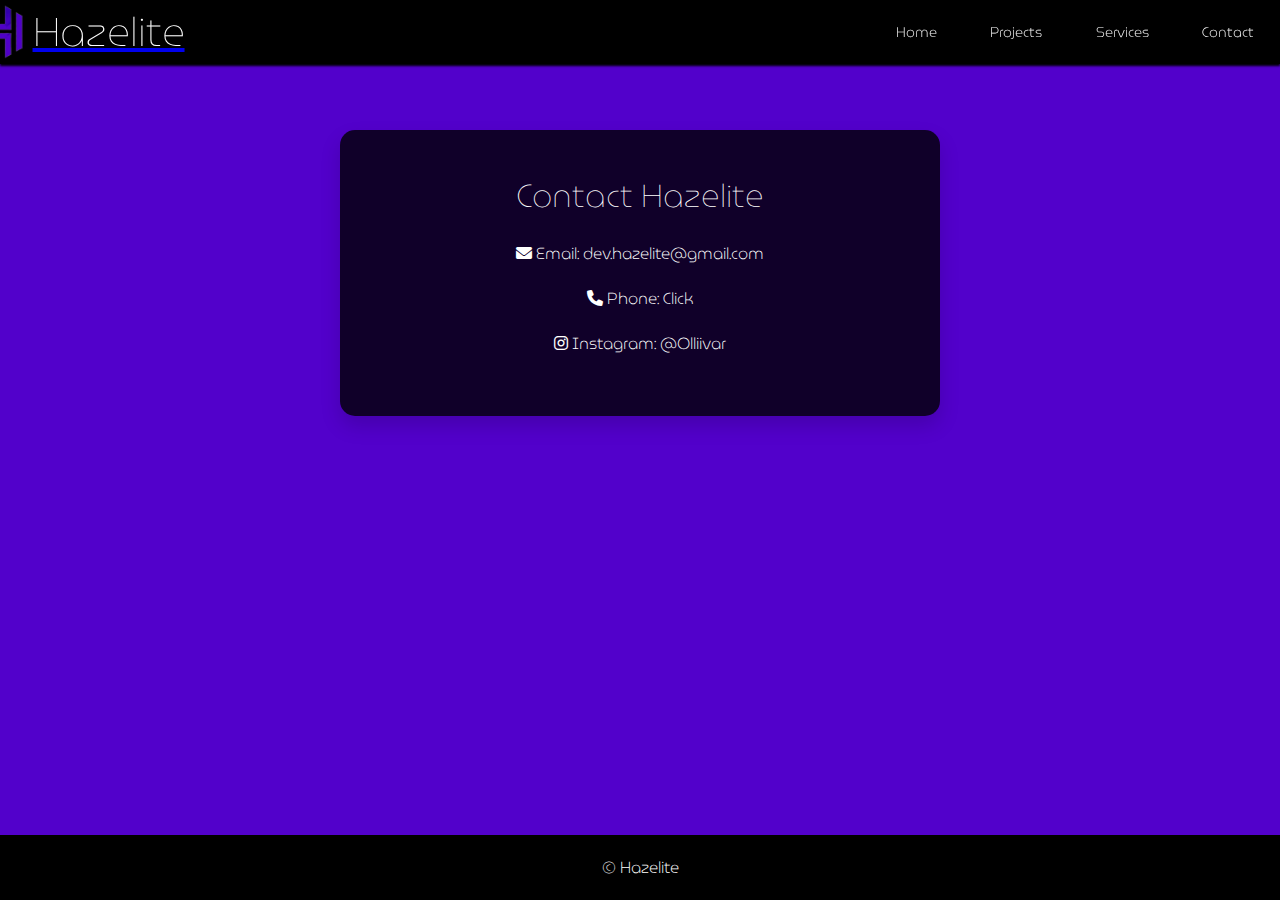
<file: contact.html>
<!DOCTYPE html>
<html lang="en">
<head>
    <meta charset="UTF-8">
    <meta name="viewport" content="width=device-width, initial-scale=1.0">
    <title>Hazelite | Contact</title>
    <link href="https://fonts.googleapis.com/css2?family=Poppins:wght@400;600&display=swap" rel="stylesheet">
    <link rel="stylesheet" href="style.css">
    <link rel="stylesheet" href="https://cdnjs.cloudflare.com/ajax/libs/font-awesome/6.0.0-beta3/css/all.min.css">
    <link rel="preconnect" href="https://fonts.googleapis.com">
    <link rel="preconnect" href="https://fonts.gstatic.com" crossorigin>
    <link href="https://fonts.googleapis.com/css2?family=Poiret+One&display=swap" rel="stylesheet">
<link rel="preconnect" href="https://fonts.googleapis.com">
<link rel="preconnect" href="https://fonts.gstatic.com" crossorigin>
<link href="https://fonts.googleapis.com/css2?family=MuseoModerno:ital,wght@0,100..900;1,100..900&display=swap" rel="stylesheet">
</head>
<body>
    <header id="cs-navigation">
    <div class="cs-container">
        <!--Nav Logo-->
        <a href="index.html" class="cs-logo" aria-label="home">
            <img src="/assets/images/hazelite.png" alt="logo" width="210" height="29" aria-hidden="true" decoding="async">
            <span class="cs-logo-text">Hazelite</span>
        </a>
        <!--Navigation List-->
        <nav class="cs-nav" role="navigation">
            <!--Mobile Nav Toggle-->
            <button class="cs-toggle" aria-label="mobile menu toggle">
                <div class="cs-box" aria-hidden="true">
                    <span class="cs-line cs-line1" aria-hidden="true"></span>
                    <span class="cs-line cs-line2" aria-hidden="true"></span>
                    <span class="cs-line cs-line3" aria-hidden="true"></span>
                </div>
            </button>
            <!-- We need a wrapper div so we can set a fixed height on the cs-ul in case the nav list gets too long from too many dropdowns being opened and needs to have an overflow scroll. This wrapper acts as the background so it can go the full height of the screen and not cut off any overflowing nav items while the cs-ul stops short of the bottom of the screen, which keeps all nav items in view no matter how mnay there are-->
            <div class="cs-ul-wrapper">
                <ul id="cs-expanded" class="cs-ul" aria-expanded="false">
                    <li class="cs-li">
                        <a href="index.html" class="cs-li-link cs-active">
                            Home
                        </a>
                    </li>
                    <li class="cs-li">
                        <a href="projects.html" class="cs-li-link">
                            Projects
                        </a>
                    </li>
                    <li class="cs-li">
                        <a href="price.html" class="cs-li-link">
                            Services
                        </a>
                    </li>
                    <li class="cs-li">
                        <a href="contact.html" class="cs-li-link">
                            Contact
                        </a>
                    </li>
                </ul>
            </div>
        </nav>
        <!--Dark Mode toggle, uncomment button code if you want to enable a dark mode toggle-->
        <!-- <button id="dark-mode-toggle" aria-label="dark mode toggle">
            <svg class="cs-moon" xmlns="http://www.w3.org/2000/svg" viewBox="0 0 480 480" style="enable-background:new 0 0 480 480" xml:space="preserve"><path d="M459.782 347.328c-4.288-5.28-11.488-7.232-17.824-4.96-17.76 6.368-37.024 9.632-57.312 9.632-97.056 0-176-78.976-176-176 0-58.4 28.832-112.768 77.12-145.472 5.472-3.712 8.096-10.4 6.624-16.832S285.638 2.4 279.078 1.44C271.59.352 264.134 0 256.646 0c-132.352 0-240 107.648-240 240s107.648 240 240 240c84 0 160.416-42.688 204.352-114.176 3.552-5.792 3.04-13.184-1.216-18.496z"/></svg>
            <img class="cs-sun" aria-hidden="true" src="https://csimg.nyc3.cdn.digitaloceanspaces.com/Icons%2Fsun.svg" decoding="async" alt="moon" width="15" height="15">
        </button> -->
    </div>
    </header>

    <section class="contact-content">
    <div class="contact-container">
        <h1>Contact Hazelite</h1>
        <ul class="contact-info">
            <li><i class="fas fa-envelope"></i> Email: <a href="mailto:dev.hazelite@gmail.com">dev.hazelite@gmail.com</a></li>
            <li><i class="fas fa-phone"></i> Phone: <a href="https://www.youtube.com/watch?v=dQw4w9WgXcQ">Click</a></li>
            <li><i class="fab fa-instagram"></i> Instagram: <a href="https://instagram.com/Olliivar" target="_blank">@Olliivar</a></li>
        </ul>
    </div>
    </section>
    <footer>
        <p>© Hazelite</p>
    </footer>
    <script src="script.js"></script>
</body>
</html>
</file>
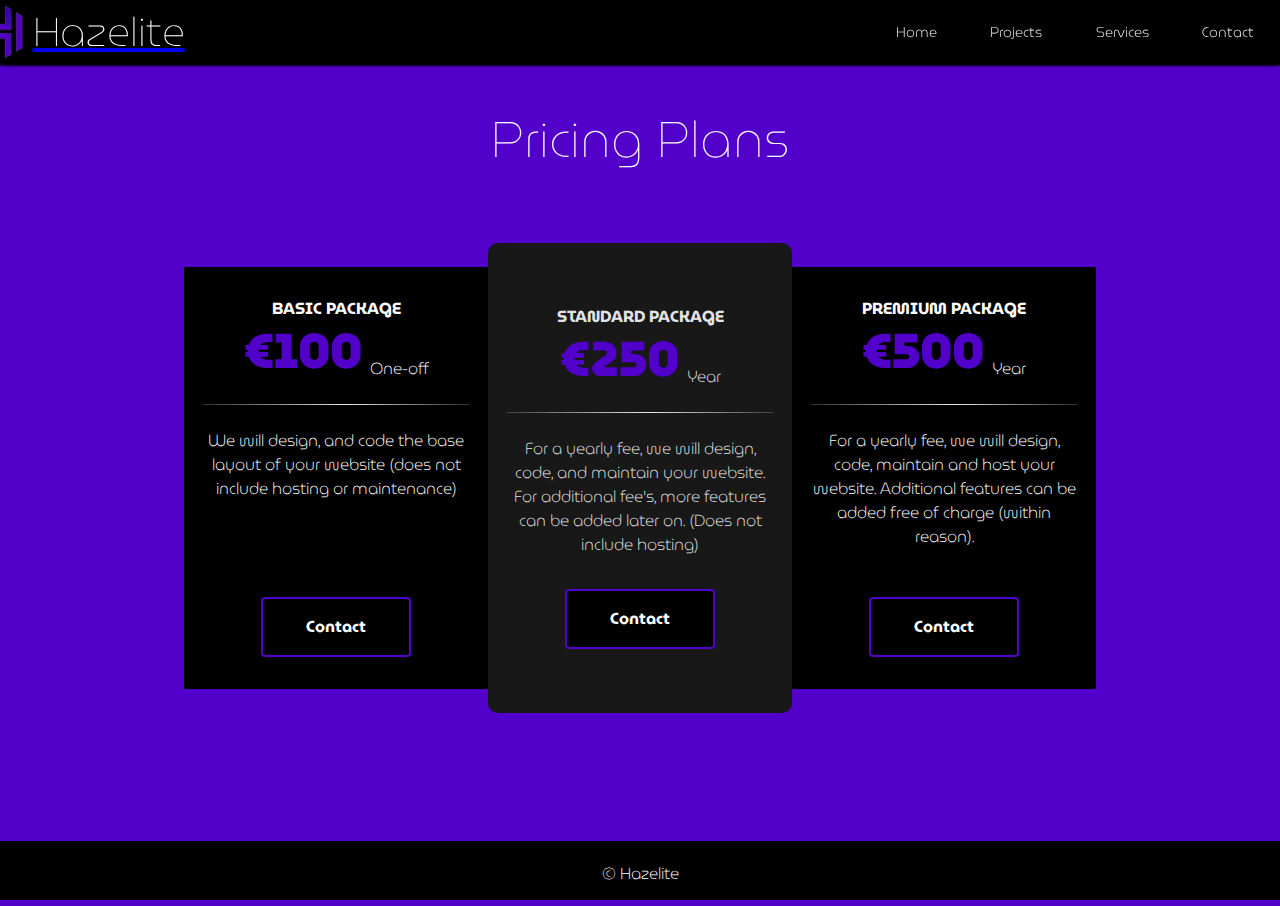
<file: price.html>
<!DOCTYPE html>
<html lang="en">
<head>
    <meta charset="UTF-8">
    <meta name="viewport" content="width=device-width, initial-scale=1.0">
    <title>Hazelite | Home</title>
    <link href="https://fonts.googleapis.com/css2?family=Poppins:wght@400;600&display=swap" rel="stylesheet">
    <link rel="stylesheet" href="style.css">
    <link rel="preconnect" href="https://fonts.googleapis.com">
    <link rel="preconnect" href="https://fonts.gstatic.com" crossorigin>
    <link href="https://fonts.googleapis.com/css2?family=Poiret+One&display=swap" rel="stylesheet">
<link rel="preconnect" href="https://fonts.googleapis.com">
<link rel="preconnect" href="https://fonts.gstatic.com" crossorigin>
<link href="https://fonts.googleapis.com/css2?family=MuseoModerno:ital,wght@0,100..900;1,100..900&display=swap" rel="stylesheet">
</head>
<body>
<header id="cs-navigation">
    <div class="cs-container">
        <!--Nav Logo-->
        <a href="index.html" class="cs-logo" aria-label="home">
            <img src="assets/hazelite.png" alt="logo" width="210" height="29" aria-hidden="true" decoding="async">
            <span class="cs-logo-text">Hazelite</span>
        </a>
        <!--Navigation List-->
        <nav class="cs-nav" role="navigation">
            <!--Mobile Nav Toggle-->
            <button class="cs-toggle" aria-label="mobile menu toggle">
                <div class="cs-box" aria-hidden="true">
                    <span class="cs-line cs-line1" aria-hidden="true"></span>
                    <span class="cs-line cs-line2" aria-hidden="true"></span>
                    <span class="cs-line cs-line3" aria-hidden="true"></span>
                </div>
            </button>
            <!-- We need a wrapper div so we can set a fixed height on the cs-ul in case the nav list gets too long from too many dropdowns being opened and needs to have an overflow scroll. This wrapper acts as the background so it can go the full height of the screen and not cut off any overflowing nav items while the cs-ul stops short of the bottom of the screen, which keeps all nav items in view no matter how mnay there are-->
            <div class="cs-ul-wrapper">
                <ul id="cs-expanded" class="cs-ul" aria-expanded="false">
                    <li class="cs-li">
                        <a href="index.html" class="cs-li-link cs-active">
                            Home
                        </a>
                    </li>
                    <li class="cs-li">
                        <a href="projects.html" class="cs-li-link">
                            Projects
                        </a>
                    </li>
                    <li class="cs-li">
                        <a href="price.html" class="cs-li-link">
                            Services
                        </a>
                    </li>
                    <li class="cs-li">
                        <a href="contact.html" class="cs-li-link">
                            Contact
                        </a>
                    </li>
                </ul>
            </div>
        </nav>
        <!--Dark Mode toggle, uncomment button code if you want to enable a dark mode toggle-->
        <!-- <button id="dark-mode-toggle" aria-label="dark mode toggle">
            <svg class="cs-moon" xmlns="http://www.w3.org/2000/svg" viewBox="0 0 480 480" style="enable-background:new 0 0 480 480" xml:space="preserve"><path d="M459.782 347.328c-4.288-5.28-11.488-7.232-17.824-4.96-17.76 6.368-37.024 9.632-57.312 9.632-97.056 0-176-78.976-176-176 0-58.4 28.832-112.768 77.12-145.472 5.472-3.712 8.096-10.4 6.624-16.832S285.638 2.4 279.078 1.44C271.59.352 264.134 0 256.646 0c-132.352 0-240 107.648-240 240s107.648 240 240 240c84 0 160.416-42.688 204.352-114.176 3.552-5.792 3.04-13.184-1.216-18.496z"/></svg>
            <img class="cs-sun" aria-hidden="true" src="https://csimg.nyc3.cdn.digitaloceanspaces.com/Icons%2Fsun.svg" decoding="async" alt="moon" width="15" height="15">
        </button> -->
    </div>
    </header>

    <!-- ============================================ -->
    <!--                   Pricing                    -->
    <!-- ============================================ -->

    <section id="pricing-1790">
        <div class="cs-container">
            <div class="cs-content">
                <div class="cs-flex">
                    <h2 class="cs-title">Pricing Plans</h2>
                </div>
            </div>
            <div class="cs-wrapper">

                <ul class="cs-card-group">
                    <li class="cs-item">
                        <span class="cs-package">Basic Package</span>
                        <div class="cs-flex-wrapper">
                            <span class="cs-price">€100</span>
                            <span class="cs-frequency">One-off</span>
                        </div>
                        <p class="cs-item-text">
                            We will design, and code the base layout of your website (does not include hosting or maintenance)
                        </p>
                        <a href="contact.html" class="cs-button-solid cs-price-button">Contact</a>
                    </li>
                    <li class="cs-item cs-popular">
                        <span class="cs-package">Standard Package</span>
                        <div class="cs-flex-wrapper">
                            <span class="cs-price">€250</span>
                            <span class="cs-frequency">Year</span>
                        </div>
                        <p class="cs-item-text">
                            For a yearly fee, we will design, code, and maintain your website. For additional fee's, more features can be added later on. (Does not include hosting)
                        </p>
                        <a href="contact.html" class="cs-button-solid cs-price-button">Contact</a>
                    </li>
                    <li class="cs-item">
                        <span class="cs-package">Premium Package</span>
                        <div class="cs-flex-wrapper">
                            <span class="cs-price">€500</span>
                            <span class="cs-frequency">Year</span>
                        </div>
                        <p class="cs-item-text">
                            For a yearly fee, we will design, code, maintain and host your website. Additional features can be added free of charge (within reason).
                        </p>
                        <a href="contact.html" class="cs-button-solid cs-price-button">Contact</a>
                    </li>
                </ul>
            </div>
        </div>

    </section>

    <footer>
            <p>© Hazelite</p>
    </footer>
<script src="script.js"></script>
</body>
</html>
</file>
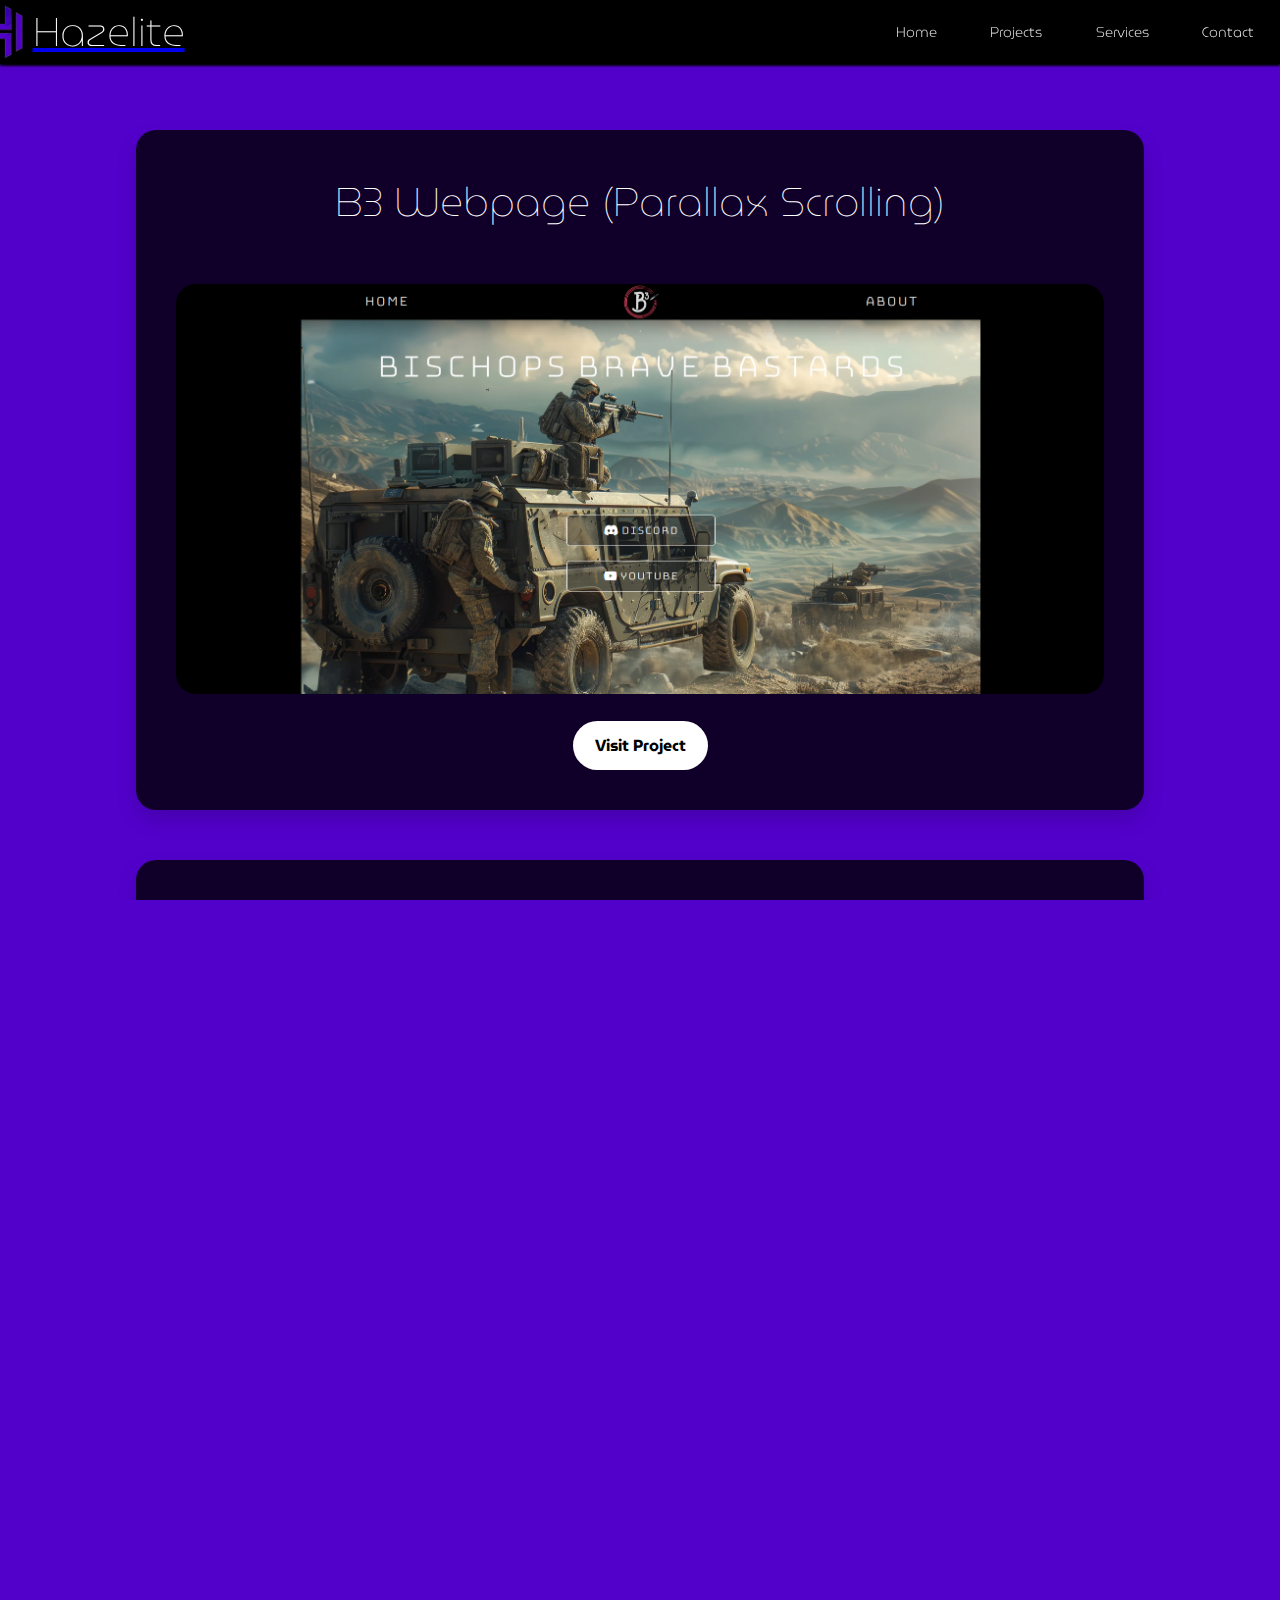
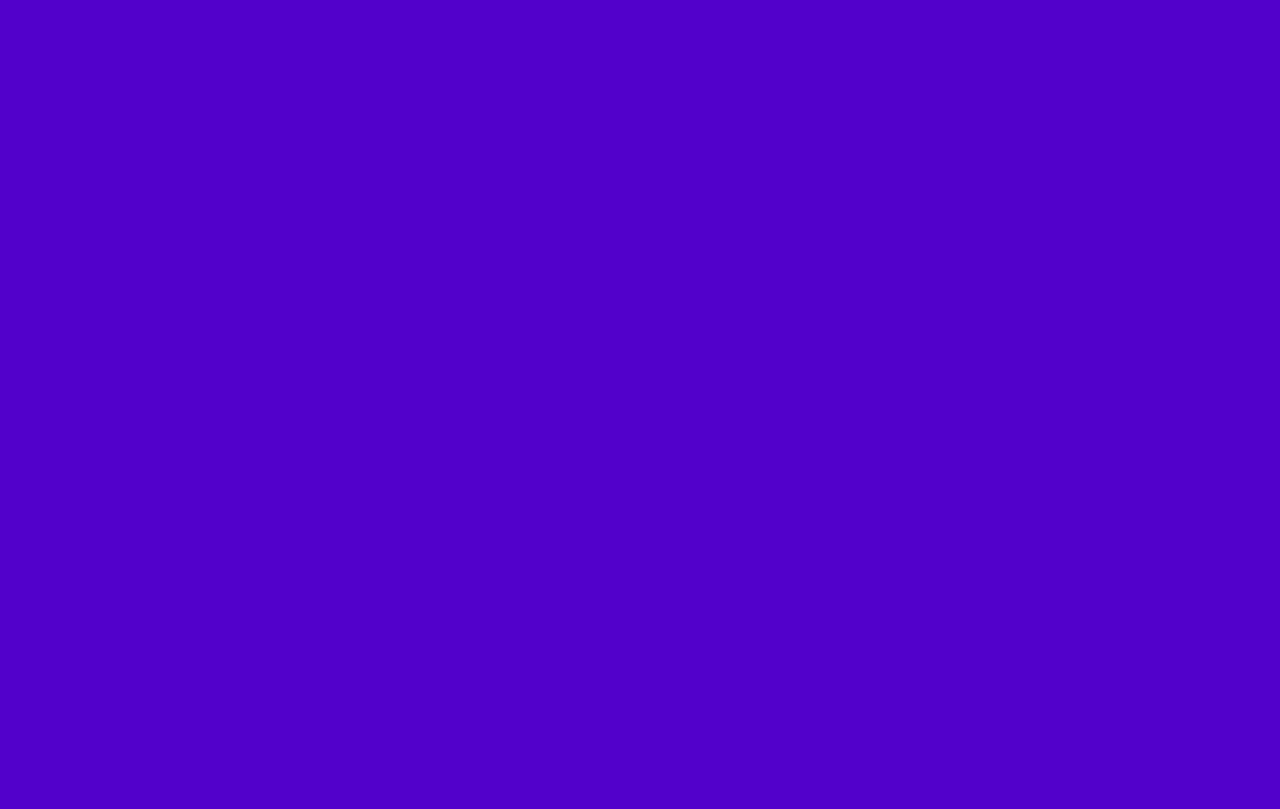
<file: projects.html>
<!DOCTYPE html>
<html lang="en">
<head>
    <meta charset="UTF-8">
    <meta name="viewport" content="width=device-width, initial-scale=1.0">
    <title>Hazelite | Projects</title>
    <link href="https://fonts.googleapis.com/css2?family=Poppins:wght@400;600&display=swap" rel="stylesheet">
    <link rel="stylesheet" href="style.css">
    <link rel="preconnect" href="https://fonts.googleapis.com">
    <link rel="preconnect" href="https://fonts.gstatic.com" crossorigin>
    <link href="https://fonts.googleapis.com/css2?family=Poiret+One&display=swap" rel="stylesheet">
    <link rel="preconnect" href="https://fonts.googleapis.com">
<link rel="preconnect" href="https://fonts.gstatic.com" crossorigin>
<link href="https://fonts.googleapis.com/css2?family=MuseoModerno:ital,wght@0,100..900;1,100..900&display=swap" rel="stylesheet">
</head>
<body>
    <header id="cs-navigation">
    <div class="cs-container">
        <!--Nav Logo-->
        <a href="index.html" class="cs-logo" aria-label="home">
            <img src="assets/hazelite.png" alt="logo" width="210" height="29" aria-hidden="true" decoding="async">
            <span class="cs-logo-text">Hazelite</span>
        </a>
        <!--Navigation List-->
        <nav class="cs-nav" role="navigation">
            <!--Mobile Nav Toggle-->
            <button class="cs-toggle" aria-label="mobile menu toggle">
                <div class="cs-box" aria-hidden="true">
                    <span class="cs-line cs-line1" aria-hidden="true"></span>
                    <span class="cs-line cs-line2" aria-hidden="true"></span>
                    <span class="cs-line cs-line3" aria-hidden="true"></span>
                </div>
            </button>
            <!-- We need a wrapper div so we can set a fixed height on the cs-ul in case the nav list gets too long from too many dropdowns being opened and needs to have an overflow scroll. This wrapper acts as the background so it can go the full height of the screen and not cut off any overflowing nav items while the cs-ul stops short of the bottom of the screen, which keeps all nav items in view no matter how mnay there are-->
            <div class="cs-ul-wrapper">
                <ul id="cs-expanded" class="cs-ul" aria-expanded="false">
                    <li class="cs-li">
                        <a href="index.html" class="cs-li-link cs-active">
                            Home
                        </a>
                    </li>
                    <li class="cs-li">
                        <a href="projects.html" class="cs-li-link">
                            Projects
                        </a>
                    </li>
                    <li class="cs-li">
                        <a href="price.html" class="cs-li-link">
                            Services
                        </a>
                    </li>
                    <li class="cs-li">
                        <a href="contact.html" class="cs-li-link">
                            Contact
                        </a>
                    </li>
                </ul>
            </div>
        </nav>
        <!--Dark Mode toggle, uncomment button code if you want to enable a dark mode toggle-->
        <!-- <button id="dark-mode-toggle" aria-label="dark mode toggle">
            <svg class="cs-moon" xmlns="http://www.w3.org/2000/svg" viewBox="0 0 480 480" style="enable-background:new 0 0 480 480" xml:space="preserve"><path d="M459.782 347.328c-4.288-5.28-11.488-7.232-17.824-4.96-17.76 6.368-37.024 9.632-57.312 9.632-97.056 0-176-78.976-176-176 0-58.4 28.832-112.768 77.12-145.472 5.472-3.712 8.096-10.4 6.624-16.832S285.638 2.4 279.078 1.44C271.59.352 264.134 0 256.646 0c-132.352 0-240 107.648-240 240s107.648 240 240 240c84 0 160.416-42.688 204.352-114.176 3.552-5.792 3.04-13.184-1.216-18.496z"/></svg>
            <img class="cs-sun" aria-hidden="true" src="https://csimg.nyc3.cdn.digitaloceanspaces.com/Icons%2Fsun.svg" decoding="async" alt="moon" width="15" height="15">
        </button> -->
    </div>
    </header>

    <section class="projects">
        <br>
        <br>
        <div class="project-gallery">
            <div class="project-card">
                <h3>B3 Webpage (Parallax Scrolling)</h3>
                <br>
                <br>
                <img src="assets/images/b3.PNG" alt="B3 Project Image" class="project-image">
                <br>
                <a href="https://joinb3.github.io/-/" target="_blank">Visit Project</a>
            </div>
            <div class="project-card">
                <h3>Project Freedom (Timer)</h3>
                <br>
                <br>
                <img src="assets/images/timer.PNG" alt="Freedom Project Image" class="project-image">
                <br>
                <a href="https://oliverhazley.github.io/Freedom/" target="_blank">Visit Project</a>
            </div>

            <div class="project-card">
                <h3>Creative Writing Gallery</h3>
                <br>
                <br>
                <img src="assets/images/rhgal.PNG" alt="Gallery Project Image" class="project-image">
                <br>
                <a href="https://rh-gallery.github.io/-/index.html" target="_blank">View Project</a>
            </div>


        </div>
    </section>
    <footer>
        <p>© Hazelite</p>
    </footer>
    <script src="script.js"></script>
</body>
</html>
</file>
<file: style.css>
:root {
    /* Add these styles to your global stylesheet, which is used across all site pages. You only need to do this once. All elements in the library derive their variables and base styles from this central sheet, simplifying site-wide edits. For instance, if you want to modify how your h2's appear across the site, you just update it once in the global styles, and the changes apply everywhere. */
    --primary: rgb(0, 0, 0);
    --primaryLight: #5201cb;
    --secondary: #5201cb;
    --secondaryLight: #5201cb;
    --headerColor: #fdfdfd;
    --bodyTextColor: #fdfdfd;
    --bodyTextColorWhite: #fafbfc;
    /* 13px - 16px */
    --topperFontSize: clamp(0.8125rem, 1.6vw, 1rem);
    /* 31px - 49px */
    --headerFontSize: clamp(1.9375rem, 3.9vw, 3.0625rem);
    --bodyFontSize: 1rem;
    /* 60px - 100px top and bottom */
    --sectionPadding: clamp(3.75rem, 7.82vw, 6.25rem) 1rem;
}


* {
    margin: 0;
    padding: 0;
    box-sizing: border-box;
}

body {

    font-family: "MuseoModerno", sans-serif;
    font-optical-sizing: auto;
    font-weight: 200;
    font-style: normal;
    background-color: rgb(82, 1, 203);
    color: #fdfdfd;
    display: flex;
    flex-direction: column;
}
h1 {
    font-family: "MuseoModerno", sans-serif;
    font-optical-sizing: auto;
    font-weight: 100;
    font-style: normal;

}
h2{
    font-family: "MuseoModerno", sans-serif;
    font-optical-sizing: auto;
    font-weight: 100;
    font-style: normal;
    font-size:50px;

}
h3{
    font-family: "MuseoModerno", sans-serif;
    font-optical-sizing: auto;
    font-weight: 100;
    font-style: normal;
    font-size:100px;
}
html, body {
    height: 100%;
    margin:0;
    padding:0;
    overflow-x: hidden; /* Prevent horizontal scrolling */
}

.main-content {
    flex-grow: 1;
}



/* Navigation */
.nav-container {
    display: flex;
    justify-content: space-between;
    align-items: center;
    padding: 1rem 2rem;
    background-color: rgb(0, 0, 0);
    position: fixed;
    width: 100%;
    top: 0;
    z-index: 100;
    transition: background-color 0.3s ease;
}

nav ul {
    list-style-type: none;
    display: flex;
    gap: 20px;
}

nav ul li a {
    color: #fff;
    text-decoration: none;
    font-size: 1.1rem;
    padding: 10px;
    transition: color 0.3s ease;
}

nav ul li a:hover {
    color: #888;
}
.logo {
    height: 50px; /* Adjust size to fit your needs */
    vertical-align: middle; /* Align the logo vertically with the text */
    margin-right: 10px; /* Add some space between the logo and text */
}

/* Hero Section */
.hero {
    height: 100vh;
    background-color: rgb(82, 1, 203);

    display: flex;
    justify-content: center;
    align-items: center;
    position: relative;
    text-align: center;
    color: #fff;
    z-index: 1;
}

.hero-content {
    max-width: 600px;
}

.hero-content h2 {
    font-size: 5rem;
    font-weight: 300;
    margin-bottom: 0;
}

.hero-content p {
    font-size: 1.25rem;
    margin-bottom: 50px;
}

.cta-button {
    font-size: 1rem;
    font-weight: 700;
    /* 46px - 56px */
    line-height: clamp(2.875em, 5.5vw, 3.5em);
    text-align: center;
    text-decoration: none;
    min-width: 9.375rem;
    margin: 10px;
    /* prevents padding from adding to the width */
    box-sizing: border-box;
    padding: 0 1.5rem;
    color: #fff;
    background-color: rgba(0, 0, 0, 0.91);
    border-radius: 10px;
    border:2px solid rgb(82, 1, 203);
    display: inline-block;
    position: relative;
    z-index: 1;
    box-shadow: 0 10px 20px rgba(0, 0, 0, 0.63);

}

.cta-button:hover {
    color: #fdfdfd;
    border-color: rgb(0, 0, 0);
    background-color:  rgb(82, 1, 203);

    box-shadow: 0 5px 15px rgba(0, 0, 0, 0.63);
}
.contact-content {
    padding: 50px 20px;
    padding-top:90px;
    text-align: center;
    flex-grow: 1; /* Makes the content area flexible */
}

/* Contact Container */
.contact-container {
    background-color: rgba(0, 0, 0, 0.80); /* Slightly transparent black */
    padding: 40px;
    border-radius: 15px;
    max-width: 600px;
    margin: 40px auto; /* Center the container */
    color: white; /* Ensure text is white */
    box-shadow: 0 10px 20px rgba(0, 0, 0, 0.15);
}

.contact-info {
    list-style: none;
}

.contact-info li {
    margin: 20px 0;
}

.contact-info a {
    color: #fff;
    text-decoration: none;
}

.contact-info a:hover {
    color: #01cba9;
}



/* Projects Section */
.projects {
    padding: 80px;
    background-color: rgb(82, 1, 203);
}
.projects h3{
    font-size:40px;
}

.project-gallery {
    display: flex;
    flex-direction: column;
    gap: 50px;
}

.project-card {
    background-color: rgba(0, 0, 0, 0.80);
    padding: 40px;
    border-radius: 20px;
    box-shadow: 0 10px 20px rgba(0, 0, 0, 0.15);
    text-align: center;
    transition: transform 0.3s ease, box-shadow 0.3s ease;
    max-width: 90%; /* Adjust width */
    margin: 0 auto;


}
.project-card a {
    display: inline-block;
    padding: 10px 20px;
    background-color: #fff; /* White background */
    color: #000; /* Black text */
    border-radius: 50px; /* Rounded corners */
    text-decoration: none;
    font-weight: bold;
    transition: all 0.3s ease;
    border: 2px solid transparent; /* Optional border */
}

.project-card:hover {
    transform: translateY(-5px);
    box-shadow: 0 15px 30px rgba(0, 0, 0, 0.2);
}

.project-image {
    max-width: 100%;
    height: auto;
    margin-bottom: 20px;
    border-radius: 20px;
}

footer {
    text-align: center;
    padding: 20px;
    background-color: rgb(0, 0, 0);
    color: white;
    position: relative; /* Ensure footer stays at the bottom */
    bottom: 0;
    width: 100%;
    margin-top:auto;
}

/* Mobile Responsive Styles */
@media (max-width: 768px) {


    .hero-content h2 {
        font-size: 2.5rem;
    }

    .cta-button {
        padding: 8px 20px;
        font-size: 1rem;
    }

     .nav-container {
        flex-direction: row;
        align-items: center;
        padding: 10px;
    }
     h1 .logo{
         display:none;
     }


    nav ul {
        display: flex;
        flex-direction: row;
        gap: 5px;
        width: 100%;
        text-align: center;
    }
    nav ul li a {
        font-size: 1rem;
        padding: 10px 0;
    }

    .project-gallery {
        padding: 5px;
        gap:15px;

    }
    .projects {
        padding:10px;
        padding-top:40px;

    }

    .project-card {
        max-width: 100%;
        width:100%;
        padding:10px;

    }
}

/*-- -------------------------- -->
<---         Services           -->
<--- -------------------------- -*/

/* Mobile - 360px */
@media only screen and (min-width: 0rem) {
  #services-1639 {
    padding: var(--sectionPadding);
  }
  #services-1639 .cs-container {
    max-width: 107.5rem;
    width: 100%;
    margin: auto;
    display: flex;
    flex-direction: column;
    align-items: center;
    /* 48px - 64px */
    gap: clamp(3rem, 6vw, 4rem);
  }
  #services-1639 .cs-card-group {
    width: 100%;
    margin: 0;
    padding: 0;
    display: grid;
    grid-template-columns: repeat(12, 1fr);
    /* 16px - 20px */
    gap: clamp(1rem, 2.5vw, 1.25rem);
  }
  #services-1639 .cs-item {
    list-style: none;
    width: 100%;
    box-sizing: border-box;
    /* 32px - 40px */
    padding: clamp(2rem, 5vw, 2.5rem);
    background-color: rgba(0, 0, 0, 0.78);
    display: flex;
    grid-column: span 12;
    justify-content: flex-start;
    align-items: flex-start;
    gap: 1.5rem;
    position: relative;
    z-index: 1;
    border-radius:10px;
  }
  #services-1639 .cs-item:before {
    content: '';
    width: 100%;
    height: 0%;
    background: var(--primary);
    opacity: 1;
    position: absolute;
    display: block;
    top: 0;
    left: 0;
    z-index: -1;
    transition: height .3s;
    border-radius:10px;
  }
  #services-1639 .cs-item:hover:before {
    height: 100%;
  }
  #services-1639 .cs-item:hover .cs-icon {
    filter: grayscale(1) brightness(1000%);
  }
  #services-1639 .cs-icon {
    width: 3rem;
    height: auto;
  }
  #services-1639 .cs-h2 {
    /* 20px - 25px */
    font-size: clamp(1.25rem, 2.5vw, 1.5625rem);
    line-height: 1.2em;
    font-weight: 700;
    margin: 0 0 1rem;
    color: var(--bodyTextColorWhite);
    text-align: inherit;
  }
  #services-1639 .cs-item-text {
    /* 14px - 16px */
    font-size: clamp(0.875rem, 1.6vw, 1rem);
    line-height: 1.5em;
    margin: 0;
    color: var(--bodyTextColorWhite);
    opacity: .8;
    text-align: inherit;
  }
}
/* Tablet - 600px */
@media only screen and (min-width: 37.5rem) {
  #services-1639 .cs-item {
    grid-column: span 6;
  }
}
/* Large Desktop - 1300px */
@media only screen and (min-width: 81.25rem) {
  #services-1639 .cs-item {
    grid-column: span 3;
  }
}
/*/
/*PRICING*/
/*/
/* Mobile - 360px */
@media only screen and (min-width: 0rem) {
  #pricing-1790 {
    padding: var(--sectionPadding);
    padding-bottom: 10vw;
    background-color: rgb(82, 1, 203);
    position: relative;
    z-index: 1;
  }
  #pricing-1790 .cs-container {
    width: 100%;
    max-width: 80rem;
    margin: auto;
    display: flex;
    flex-direction: column;
    align-items: center;
    position: relative;
  }
  #pricing-1790 .cs-content {
    /* set text align to center if content needs to be center aligned */
    text-align: left;
    width: 100%;
    display: flex;
    flex-direction: column;
    /* centers content horizontally, set to flex-start to left align */
    align-items: flex-start;
    position: relative;
  }
  #pricing-1790 .cs-flex {
    display: flex;
    flex-direction: column;
  }
  #pricing-1790 .cs-title {
    margin: auto;
      text-align: center;

  }
  #pricing-1790 .cs-wrapper {
    width: 100%;
    max-width: 80rem;
    display: flex;
    flex-direction: column;
    align-items: center;
  }
  #pricing-1790 .cs-ul {
    width: 100%;
    margin: 1.5rem 0 0 0;
    padding: 0;
    display: flex;
    flex-direction: column;
    align-items: flex-start;
    gap: 0.75rem;
  }
  #pricing-1790 .cs-li {
    font-size: var(--bodyFontSize);
    list-style: none;
    line-height: 1.5em;
    width: 100%;
    max-width: 21.8125rem;
    color: white;
    display: flex;
    justify-content: flex-start;
    /* push icon top the top so if the list item goes to two lines the icon stays at the top */
    align-items: flex-start;
    gap: 0.5rem;
  }
  #pricing-1790 .cs-icon {
    width: 1.125rem;
    height: auto;
    display: block;
  }
  #pricing-1790 .cs-card-group {
    width: 100%;
    max-width: 57rem;
    margin: 3rem 0 0 0;
    padding: 0;
    display: flex;
    flex-direction: column;
    align-items: center;
  }
  #pricing-1790 .cs-item {
    text-align: center;
    list-style: none;
    width: 100%;
    margin: 0;
    /* 32px - 40px top *
            /* 16px - 32px left & right */
    padding: clamp(2rem, 2vw, 2.5rem) clamp(1rem, 1.5vw, 2rem);
    background-color: rgb(0, 0, 0);
    /* prevents padding and border from affecting height and width */
    box-sizing: border-box;
    display: flex;
    flex-direction: column;
    justify-content: flex-start;
    align-items: center;
    position: relative;
    color:white;


  }
  #pricing-1790 .cs-item.cs-popular {
    background-color: #181818;
    /* 48px - 64px top & bottom */
    /* 16px - 32px left & right */
    padding: clamp(3rem, 6vw, 4rem) clamp(1rem, 1.5vw, 2rem);

  }
  #pricing-1790 .cs-item.cs-popular .cs-package,
  #pricing-1790 .cs-item.cs-popular .cs-frequency,
  #pricing-1790 .cs-item.cs-popular .cs-item-text {
    color: var(--bodyTextColorWhite);
    opacity: 0.9;
  }
  #pricing-1790 .cs-item.cs-popular .cs-price {
    color: rgb(82, 1, 203);
  }
  #pricing-1790 .cs-item.cs-popular .cs-button-solid {
    transition: color 0.3s;
  }
  #pricing-1790 .cs-item.cs-popular .cs-button-solid:hover {
    color: white;
  }
  #pricing-1790 .cs-item.cs-popular .cs-button-solid:before {
    background-color:  rgb(82, 1, 203);
  }
  #pricing-1790 .cs-package {
    /* 13px - 16px */
    font-size: clamp(0.8125rem, 1.4vw, 1rem);
    font-weight: 700;
    line-height: 1.2em;
    text-align: inherit;
    text-transform: uppercase;
    margin: 0 0 0.25rem 0;
    color: white;
    display: block;
  }
  #pricing-1790 .cs-flex-wrapper {
    width: 100%;
    margin: 0 0 1.5rem 0;
    padding: 0 0 1.5rem;
    display: flex;
    flex-direction: row;
    align-items: flex-end;
    justify-content: center;
    gap: 0.5rem;
    position: relative;
    z-index: 1;
  }
  #pricing-1790 .cs-flex-wrapper:after {
    content: "";
    width: 100%;
    height: 1px;
    background: linear-gradient(90deg, rgba(232, 232, 232, 0.2) 0%, #e8e8e8 53.78%, rgba(232, 232, 232, 0.2) 100%);
    opacity: 1;
    position: absolute;
    bottom: 0;
    left: 0;
    display: block;
  }
  #pricing-1790 .cs-price {
    font-size: var(--headerFontSize);
    font-weight: 900;
    line-height: 1.2em;
    text-align: inherit;
    margin: 0;
    color: rgb(82, 1, 203);
  }
  #pricing-1790 .cs-frequency {
    font-size: 1rem;
    line-height: 1.5em;
    text-align: inherit;
    margin: 0;
    color: white;
    display: block;
  }
  #pricing-1790 .cs-item-text {
    font-size: 1rem;
    line-height: 1.5em;
    text-align: inherit;
    margin: 0 0 auto;
    color: white;
  }
  #pricing-1790 .cs-button-solid {
    font-size: 1rem;
    font-weight: 700;
    /* 46px - 56px */
    line-height: clamp(2.875em, 5.5vw, 3.5em);
    text-align: center;
    text-decoration: none;
    min-width: 9.375rem;
    margin: 2rem 0 0 0;
    /* prevents padding from adding to the width */
    box-sizing: border-box;
    padding: 0 1.5rem;
    color: #fff;
    background-color: black;
    border-radius: 0.25rem;
    border:2px solid rgb(82, 1, 203);;
    display: inline-block;
    position: relative;
    z-index: 1;
  }
  #pricing-1790 .cs-button-solid:before {
    content: "";
    width: 0%;
    height: 100%;
    background-color:  rgb(82, 1, 203);
    opacity: 1;
    border-radius: 0.25rem;
    position: absolute;
    top: 0;
    left: 0;
    z-index: -1;
    transition: width 0.3s;
  }
  #pricing-1790 .cs-button-solid:hover:before {
    width: 100%;
  }
  #pricing-1790 .cs-graphic {
    width: 100%;
    min-width: 120rem;
    height: auto;
    position: absolute;
    bottom: -1rem;
    left: 0rem;
    z-index: -1;
  }
  #pricing-1790 .cs-dark {
    display: none;
  }
}
/* Tablet - 768px */
@media only screen and (min-width: 48rem) {
  #pricing-1790 .cs-container {
    /* 48px - 64px */
    gap: clamp(3rem, 6vw, 4rem);
  }
  #pricing-1790 .cs-content {
    flex-direction: row;
    justify-content: space-between;
    align-items: flex-end;
  }
  #pricing-1790 .cs-ul {
    display: grid;
    grid-template-columns: repeat(2, 1fr);
    align-items: stretch;
  }
  #pricing-1790 .cs-card-group {
    flex-direction: row;
    align-items: stretch;
  }
  #pricing-1790 .cs-item {
    height: auto;
    margin: 1.5rem 0;
  }
  #pricing-1790 .cs-item.cs-popular {
    margin: 0;
  }
}
/* Small Desktop - 1024px */
@media only screen and (min-width: 64rem) {
    #pricing-1790 .cs-ul {
        width: 30%;
        display: flex;
    }

    #pricing-1790 .cs-content {
        /* set text align to center if content needs to be center aligned */
        text-align: center;
        width: 100%;
        display: flex;
        flex-direction: column;
        /* centers content horizontally, set to flex-start to left align */
        align-items: center;
        position: relative;
    }

    #pricing-1790 .cs-title {
        margin: auto;
        text-align: center;
    }

    #pricing-1790 .cs-wrapper {
        flex-direction: row;
        gap: 1.25rem;
    }

    #pricing-1790 .cs-card-group {
        margin: auto;
    }

    #pricing-1790 .cs-item {
        min-height: 25rem;
    }

    #pricing-1790 .cs-item.cs-popular {
        background-color: #181818;
        /* 48px - 64px top & bottom */
        /* 16px - 32px left & right */
        border-radius: 10px;
    }




    /* Dark Mode */
    @media only screen and (min-width: 0rem) {
        body.dark-mode #pricing-1790 {
            background-color: rgba(0, 0, 0, 0.2);
        }

        body.dark-mode #pricing-1790 .cs-item {
            background-color: rgba(0, 0, 0, 0.2);
        }

        body.dark-mode #pricing-1790 .cs-item.cs-popular {
            background-color: rgba(0, 0, 0, 0.6);
        }

        body.dark-mode #pricing-1790 .cs-package,
        body.dark-mode #pricing-1790 .cs-price,
        body.dark-mode #pricing-1790 .cs-frequency,
        body.dark-mode #pricing-1790 .cs-item-text,
        body.dark-mode #pricing-1790 .cs-li {
            color: var(--bodyTextColorWhite);
        }

        body.dark-mode #pricing-1790 .cs-package,
        body.dark-mode #pricing-1790 .cs-frequency,
        body.dark-mode #pricing-1790 .cs-item-text,
        body.dark-mode #pricing-1790 .cs-li {
            opacity: 0.8;
        }

        body.dark-mode #pricing-1790 .cs-light {
            display: none;
        }

        body.dark-mode #pricing-1790 .cs-dark {
            display: block;
        }
    }
}






/* NAV BAR





 */

/*-- -------------------------- -->
<---      Dark Mode Toggle      -->
<--- -------------------------- -*/
/* Mobile - 360px */
@media only screen and (min-width: 0rem) {
  body.dark-mode #dark-mode-toggle .cs-sun {
    opacity: 1;
    transform: translate(-50%, -50%);
  }
  body.dark-mode #dark-mode-toggle .cs-moon {
    opacity: 0;
    transform: translate(-50%, -150%);
    fill: #fff;
  }
  #dark-mode-toggle {
    width: 3rem;
    height: 3rem;
    padding: 0;
    background: transparent;
    border: none;
    display: block;
    position: absolute;
    top: 0.625rem;
    right: 4.375rem;
    z-index: 1000;
    overflow: hidden;
  }
  #dark-mode-toggle img,
  #dark-mode-toggle svg {
    width: 1.25rem;
    height: 1.25rem;
    position: absolute;
    top: 50%;
    left: 50%;
    transform: translate(-50%, -50%);
    pointer-events: none;
  }
  #dark-mode-toggle .cs-moon {
    z-index: 2;
    transition: transform 0.3s, opacity 0.3s;
  }
  #dark-mode-toggle .cs-sun {
    opacity: 0;
    z-index: 1;
    transform: translate(-50%, 100%);
    transition: transform 0.3s, opacity 0.3s;
  }
}
/* Desktop - 1024px */
@media only screen and (min-width: 64rem) {
  #dark-mode-toggle {
    margin: 0;
    position: relative;
    top: auto;
    right: auto;
    transform: none;
  }
  #dark-mode-toggle:hover {
    cursor: pointer;
  }
}
/*-- -------------------------- -->
<---     Mobile Navigation      -->
<--- -------------------------- -*/
/* Mobile - 1023px */
@media only screen and (max-width: 63.9375rem) {
  body.cs-open {
    overflow: hidden;
  }

    .cs-logo-text {
    font-size: 2.5rem; /* Adjust size according to your design */
    margin-left: 0.5rem; /* Space between logo and text */
    color: #fff; /* Or use your preferred color */
    text-decoration: none;
    font-family: "MuseoModerno", sans-serif;
    font-optical-sizing: auto;
    font-weight: 100;
    font-style: normal;

    }

  #cs-navigation {
    width: 100%;
    /* prevents padding and border from affecting height and width */
    box-sizing: border-box;
    padding: 1rem 1rem;
      padding-left:3.5rem;
    background-color: #000000;
    box-shadow: rgb(0, 0, 0) 0px 2px 2px;
    position: fixed;
    z-index: 10000;
      color:white;
  }
  #cs-navigation:before {
    content: "";
    width: 100%;
    height: 0vh;
    background: rgb(0, 0, 0);
    opacity: 1;
    display: block;
    position: absolute;
    top: 100%;
    right: 0;
    z-index: -1100;
    transition: height 0.5s, opacity 0.5s;
    -webkit-backdrop-filter: blur(10px);
    backdrop-filter: blur(10px);
  }
  #cs-navigation.cs-active:before {
    height: 150vh;
    opacity: 1;
  }
  #cs-navigation.cs-active .cs-ul-wrapper {
    opacity: 1;
    transform: scaleY(1);
    transition-delay: 0.15s;
  }
  #cs-navigation.cs-active .cs-li {
    opacity: 1;
    transform: translateY(0);
  }
  #cs-navigation .cs-container {
    height: 4rem;
    width: 100%;
    display: flex;
    justify-content: flex-end;
    align-items: center;
  }
  #cs-navigation .cs-logo {
    width: 40%;
    max-width: 9.125rem;
    height: 100%;
    margin: 0 auto 0 0;
    /* prevents padding and border from affecting height and width */
    box-sizing: border-box;
    padding: 0;
    display: flex;
    justify-content: center;
    align-items: center;
    z-index: 10;
  }
  #cs-navigation .cs-logo img {
    width: 100%;
    height: 100%;
    /* ensures the image never overflows the container. It stays contained within it's width and height and expands to fill it then stops once it reaches an edge */
    object-fit: contain;
  }
  #cs-navigation .cs-toggle {
    /* 44px - 48px */
    width: clamp(2.75rem, 6vw, 3rem);
    height: clamp(2.75rem, 6vw, 3rem);
    margin: 0 0 0 auto;
    background-color: rgb(82, 1, 203);
    border: none;
    border-radius: 0.25rem;
    display: flex;
    justify-content: center;
    align-items: center;
  }
  #cs-navigation .cs-active .cs-line1 {
    top: 50%;
    transform: translate(-50%, -50%) rotate(225deg);
  }
  #cs-navigation .cs-active .cs-line2 {
    top: 50%;
    transform: translate(-50%, -50%) translateY(0) rotate(-225deg);
    transform-origin: center;
  }
  #cs-navigation .cs-active .cs-line3 {
    opacity: 0;
    bottom: 100%;
  }
  #cs-navigation .cs-box {
    /* 24px - 28px */
    width: clamp(1.5rem, 2vw, 1.75rem);
    /* 14px - 16px */
    height: clamp(0.875rem, 1.5vw, 1rem);
    position: relative;
  }
  #cs-navigation .cs-line {
    width: 100%;
    height: 2px;
    background-color: #1a1a1a;
    border-radius: 2px;
    position: absolute;
    left: 50%;
    transform: translateX(-50%);
  }
  #cs-navigation .cs-line1 {
    top: 0;
    transition: transform 0.5s, top 0.3s, left 0.3s;
    animation-duration: 0.7s;
    animation-timing-function: ease;
    animation-direction: normal;
    animation-fill-mode: forwards;
    transform-origin: center;
  }
  #cs-navigation .cs-line2 {
    top: 50%;
    transform: translateX(-50%) translateY(-50%);
    transition: top 0.3s, left 0.3s, transform 0.5s;
    animation-duration: 0.7s;
    animation-timing-function: ease;
    animation-direction: normal;
    animation-fill-mode: forwards;
  }
  #cs-navigation .cs-line3 {
    bottom: 0;
    transition: bottom 0.3s, opacity 0.3s;
  }
  #cs-navigation .cs-ul-wrapper {
    width: 100%;
    height: auto;
    padding-bottom: 2.4em;
    background-color: #000000;
    box-shadow: rgba(0, 0, 0, 0.96) 0px 2px 2px;
    opacity: 0;
    position: absolute;
    top: 100%;
    left: 0;
    z-index: -1;
    overflow: hidden;
    transform: scaleY(0);
    transition: transform 0.4s, opacity 0.3s;
    transform-origin: top;
  }
  #cs-navigation .cs-ul {
    width: 100%;
    height: auto;
    max-height: 65vh;
    margin: 0;
    padding: 3rem 0 0 0;
    display: flex;
    flex-direction: column;
    justify-content: flex-start;
    align-items: center;
    gap: 1.25rem;
    overflow: scroll;
  }
  #cs-navigation .cs-li {
    text-align: center;
    list-style: none;
    width: 100%;
    margin-right: 0;
    opacity: 0;
    /* transition from these values */
    transform: translateY(-4.375rem);
    transition: transform 0.6s, opacity 0.9s;
  }
  #cs-navigation .cs-li:nth-of-type(1) {
    transition-delay: 0.05s;
  }
  #cs-navigation .cs-li:nth-of-type(2) {
    transition-delay: 0.1s;
  }
  #cs-navigation .cs-li:nth-of-type(3) {
    transition-delay: 0.15s;
  }
  #cs-navigation .cs-li:nth-of-type(4) {
    transition-delay: 0.2s;
  }
  #cs-navigation .cs-li:nth-of-type(5) {
    transition-delay: 0.25s;
  }
  #cs-navigation .cs-li:nth-of-type(6) {
    transition-delay: 0.3s;
  }
  #cs-navigation .cs-li:nth-of-type(7) {
    transition-delay: 0.35s;
  }
  #cs-navigation .cs-li:nth-of-type(8) {
    transition-delay: 0.4s;
  }
  #cs-navigation .cs-li:nth-of-type(9) {
    transition-delay: 0.45s;
  }
  #cs-navigation .cs-li:nth-of-type(10) {
    transition-delay: 0.5s;
  }
  #cs-navigation .cs-li:nth-of-type(11) {
    transition-delay: 0.55s;
  }
  #cs-navigation .cs-li:nth-of-type(12) {
    transition-delay: 0.6s;
  }
  #cs-navigation .cs-li:nth-of-type(13) {
    transition-delay: 0.65s;
  }
  #cs-navigation .cs-li-link {
    /* 16px - 24px */
    font-size: clamp(1rem, 2.5vw, 1.5rem);
    line-height: 1.2em;
    text-decoration: none;
    margin: 0;
    color: var(--headerColor);
    display: inline-block;
    position: relative;
  }
  #cs-navigation .cs-li-link:before {
    /* active state underline */
    content: "";
    width: 100%;
    height: 1px;
    background: currentColor;
    opacity: 1;
    display: none;
    position: absolute;
    bottom: -0.125rem;
    left: 0;
  }
  #cs-navigation .cs-li-link.cs-active:before {
    display: block;
  }
  #cs-navigation .cs-button-solid {
    display: none;
  }
}

/*-- -------------------------- -->
<---     Desktop Navigation     -->
<--- -------------------------- -*/
/* Small Desktop - 1024px */
@media only screen and (min-width: 64rem) {
  #cs-navigation {
    width: 100%;
       /* Reduced height */
    /* prevents padding and border from affecting height and width */
    box-sizing: border-box;
    padding: 0 1rem;
    background-color: #000000;
    box-shadow: rgba(0, 0, 0, 0.96) 0px 2px 2px;
    position: fixed;
    z-index: 10000;
  }
    .cs-logo-text {
    font-size: 2.5rem; /* Adjust size according to your design */
    margin-left: 0.5rem; /* Space between logo and text */
    color: #fff; /* Or use your preferred color */
    text-decoration: none;
    font-family: "MuseoModerno", sans-serif;
    font-optical-sizing: auto;
    font-weight: 100;
    font-style: normal;

    }
  #cs-navigation .cs-container {
    height: 4rem;
    width: 100%;
    max-width: 80rem;
    margin: auto;
    display: flex;
    justify-content: flex-end;
    align-items: center;
    gap: 1.5rem;
  }
  #cs-navigation .cs-toggle {
    display: none;
  }
  #cs-navigation .cs-logo {
    width: 10%;
    max-width: 21.875rem;
    height: 3.5rem;
    /* margin-right auto pushes everything away from it to the right */
    margin: 0 auto 0 0;
    padding: 0;
    display: flex;
    justify-content: center;
    align-items: center;
    z-index: 100;
  }
  #cs-navigation .cs-logo img {
    width: 100%;
    height: 100%;
    /* ensures the image never overflows the container. It stays contained within it's width and height and expands to fill it then stops once it reaches an edge */
    object-fit: contain;
  }
  #cs-navigation .cs-ul {
    width: 100%;
    margin: 0;
    padding: 0;
    display: flex;
    justify-content: flex-start;
    align-items: center;
    /* 20px - 36px */
    gap: clamp(1.25rem, 2.6vw, 2.25rem);
  }
  #cs-navigation .cs-li {
    list-style: none;
    padding: 2rem 0;
    /* prevent flexbox from squishing it */
    flex: none;
  }
  #cs-navigation .cs-li-link {
    /* 14px - 16px */
    font-size: clamp(0.875rem, 1vw, 1rem);
    line-height: 1.5em;
    text-decoration: none;
    margin: 0;
    color: var(--bodyTextColor);
    display: block;
    position: relative;
  }
  #cs-navigation .cs-li-link:hover:before {
    width: 100%;
  }
  #cs-navigation .cs-li-link.cs-active:before {
    width: 100%;
  }
  #cs-navigation .cs-li-link:before {
    /* active state underline */
    content: "";
    width: 0%;
    height: 2px;
    background: var(--primary);
    opacity: 1;
    display: block;
    position: absolute;
    bottom: 0rem;
    left: 0;
    transition: width 0.3s;
  }
  #cs-navigation .cs-button-solid {
    font-size: 1rem;
    font-weight: 700;
    /* 46px - 56px */
    line-height: clamp(2.875em, 5.5vw, 3.5em);
    text-align: center;
    text-decoration: none;
    min-width: 9.375rem;
    margin: 0;
    /* prevents padding from adding to the width */
    box-sizing: border-box;
    padding: 0 1.5rem;
    color: #fff;
    background-color: var(--primary);
    border-radius: 0.25rem;
    display: inline-block;
    position: relative;
    z-index: 1;
  }
  #cs-navigation .cs-button-solid:before {
    content: "";
    width: 0%;
    height: 100%;
    background: #000;
    opacity: 1;
    border-radius: 0.25rem;
    position: absolute;
    top: 0;
    left: 0;
    z-index: -1;
    transition: width 0.3s;
  }
  #cs-navigation .cs-button-solid:hover:before {
    width: 100%;
  }
}
/* Dark Mode */
@media only screen and (min-width: 64rem) {
  body.dark-mode #cs-navigation {
    background-color: var(--dark);
  }
  body.dark-mode #cs-navigation .cs-logo {
    /* makes it turn white */
    filter: grayscale(1) brightness(1000%);
  }
  body.dark-mode #cs-navigation .cs-li-link {
    color: var(--bodyTextColorWhite);
  }
  body.dark-mode #cs-navigation .cs-li-link:before {
    background-color: var(--primaryLight);
  }
}
</file>
